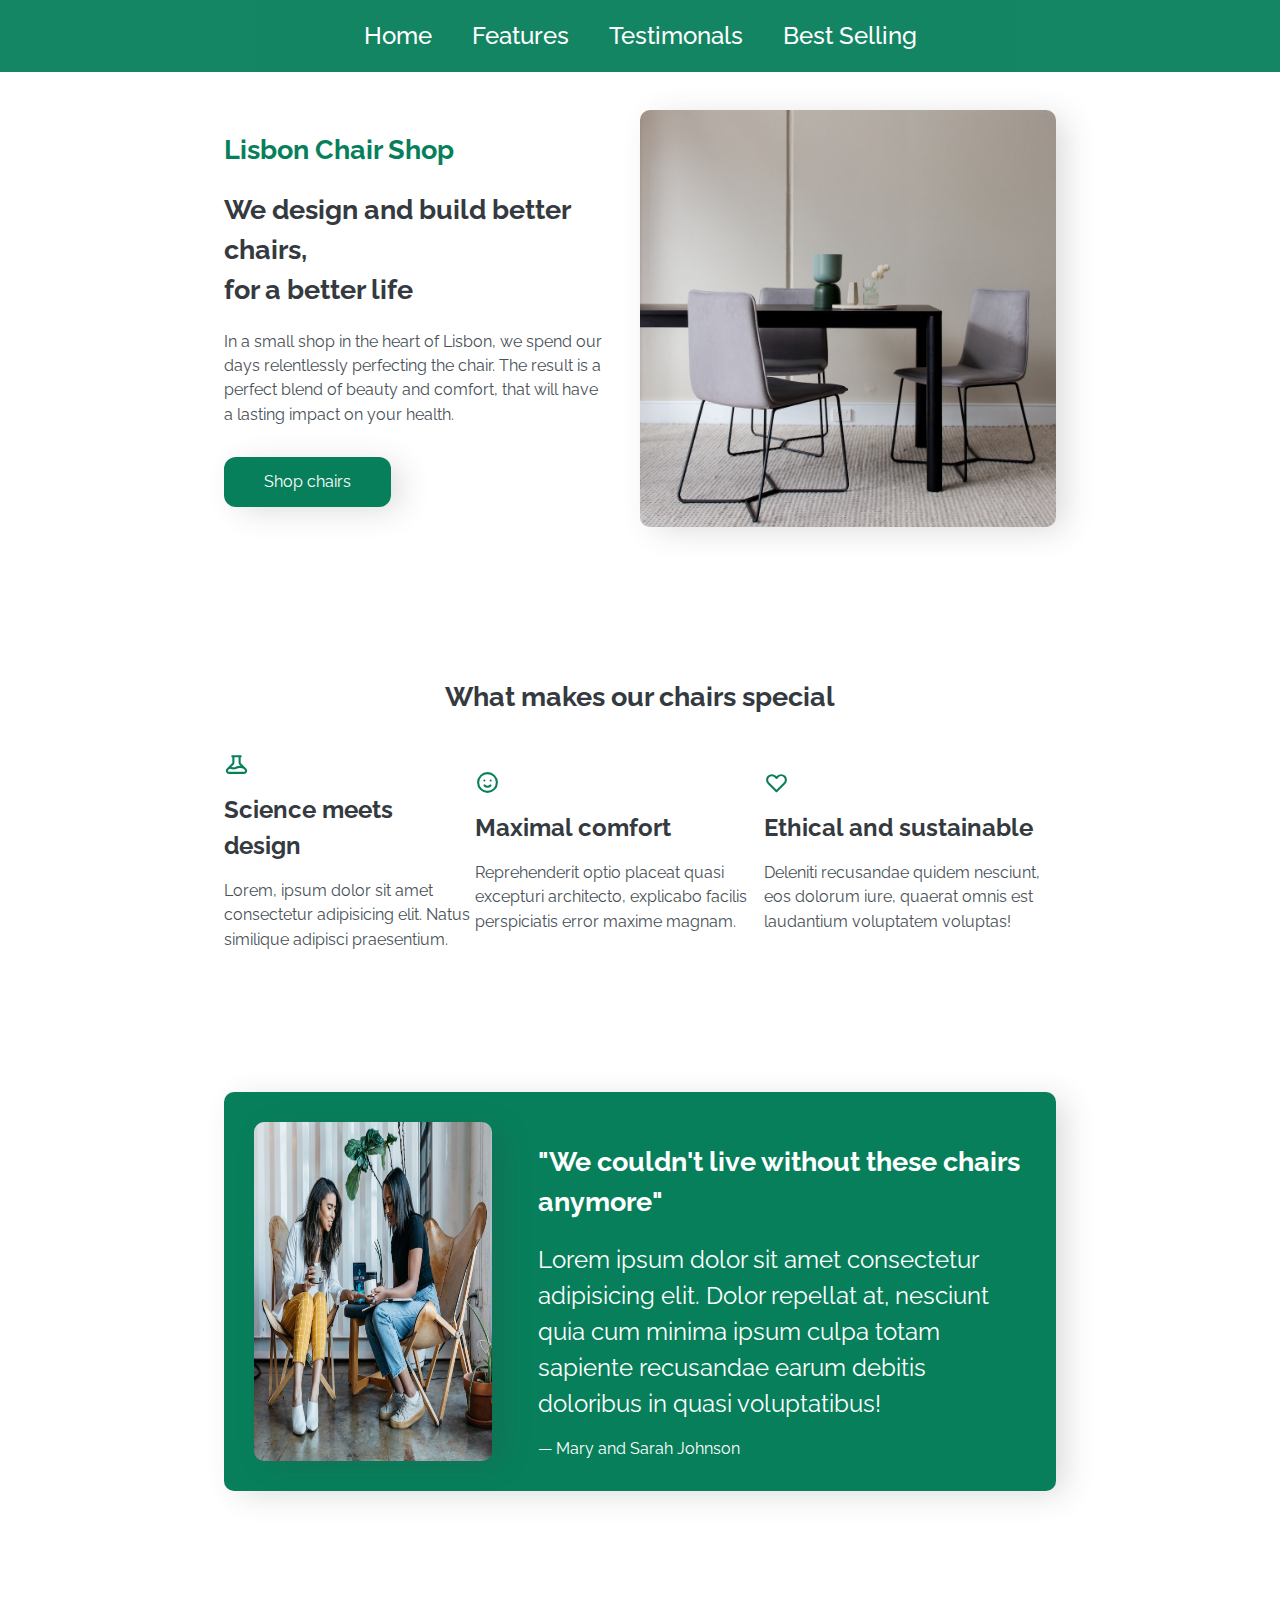
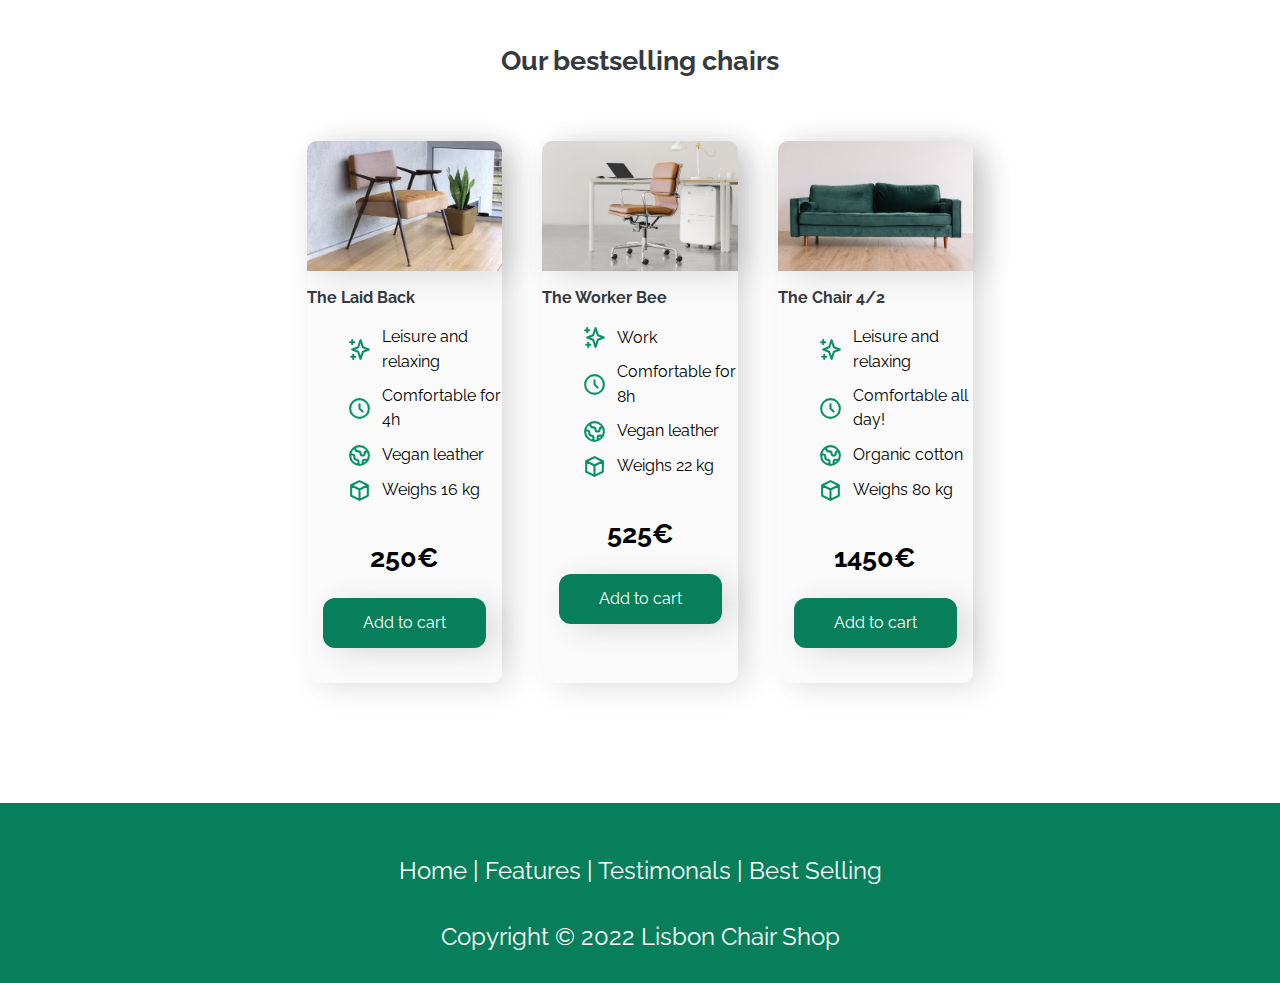
<file: index.html>
<!DOCTYPE html>
<html lang="en">

<head>
  <meta charset="UTF-8" />
  <meta http-equiv="X-UA-Compatible" content="IE=edge" />
  <meta name="viewport" content="width=device-width, initial-scale=1.0" />
  <!--  Font Awsome CDN  -->
  <link rel="stylesheet" href="https://cdnjs.cloudflare.com/ajax/libs/font-awesome/5.15.4/css/all.min.css" />
  <link rel="stylesheet" href="style.css" />
  <title>Lisbon Chair Shop</title>
</head>

<body>
  <main class="container">

    <!--! Home Section -->
    <section id="home-section">
      <!--! Navigation -->
      <nav>
        <!-- nav sites -->
        <div class="navbar-links">
          <a href="#home-setion" class="nav-link">Home</a>
          <a href="#features-section" class="nav-link">Features</a>
          <a href="#testimonials-section" class="nav-link">Testimonals</a>
          <a href="#best-selling-section" class="nav-link">Best Selling</a>
        </div>

        <!-- Font Awesome Icons -->
        <div class="icons">
          <div class="fas fa-bars" id="menu-btn"></div>
        </div>
      </nav>

      <!--! Header -->
      <header>
        <div class="header-container">
          <h1 class="heading-primary logo">Lisbon Chair Shop </h1>

          <h1 class="heading-primary">We design and build better chairs,<br>
            for a better life</h1>
          <p class="paragraph-secondary">
            In a small shop in the heart of Lisbon, we spend our days
            relentlessly perfecting the chair. The result is a perfect blend of
            beauty and comfort, that will have a lasting impact on your health.
          </p>
          <div class="flex home-btn">
            <a class="btn" href="#best-selling-section">Shop chairs</a>
          </div>
        </div>
        <img src="/img/hero.jpg" alt="photo" />
      </header>
    </section>
    <!--! Features Section -->
    <section id="features-section">
      <div class="flex">
        <h1 class="heading-primary">What makes our chairs special</h1>
      </div>
      <div class="features-container">
        <!-- svg #1 -->
        <div class="features-description">
          <svg xmlns=" http://www.w3.org/2000/svg" class="features-icon" fill="none" viewBox="0 0 24 24"
            stroke="currentColor">
            <path stroke-linecap="round" stroke-linejoin="round" stroke-width="2"
              d="M19.428 15.428a2 2 0 00-1.022-.547l-2.387-.477a6 6 0 00-3.86.517l-.318.158a6 6 0 01-3.86.517L6.05 15.21a2 2 0 00-1.806.547M8 4h8l-1 1v5.172a2 2 0 00.586 1.414l5 5c1.26 1.26.367 3.414-1.415 3.414H4.828c-1.782 0-2.674-2.154-1.414-3.414l5-5A2 2 0 009 10.172V5L8 4z" />
          </svg>
          <p class="paragraph-primary"><strong>Science meets design</strong></p>
          <p class="paragraph-secondary">
            Lorem, ipsum dolor sit amet consectetur adipisicing elit. Natus
            similique adipisci praesentium.
          </p>
        </div>

        <!-- svg #2 -->
        <div class="features-description">
          <svg xmlns="http://www.w3.org/2000/svg" class="features-icon" fill="none" viewBox="0 0 24 24"
            stroke="currentColor">
            <path stroke-linecap="round" stroke-linejoin="round" stroke-width="2"
              d="M14.828 14.828a4 4 0 01-5.656 0M9 10h.01M15 10h.01M21 12a9 9 0 11-18 0 9 9 0 0118 0z" />
          </svg>
          <p class="paragraph-primary ">
            <strong>Maximal comfort</strong>
          </p>
          <p class=" paragraph-secondary">
            Reprehenderit optio placeat quasi excepturi architecto, explicabo
            facilis perspiciatis error maxime magnam.
          </p>
        </div>

        <!-- svg #3 -->
        <div class="features-description">
          <svg xmlns="http://www.w3.org/2000/svg" class="features-icon" fill="none" viewBox="0 0 24 24"
            stroke="currentColor">
            <path stroke-linecap="round" stroke-linejoin="round" stroke-width="2"
              d="M4.318 6.318a4.5 4.5 0 000 6.364L12 20.364l7.682-7.682a4.5 4.5 0 00-6.364-6.364L12 7.636l-1.318-1.318a4.5 4.5 0 00-6.364 0z" />
          </svg>
          <p class="paragraph-primary">
            <strong>Ethical and sustainable</strong>
          </p>
          <p class="paragraph-secondary">
            Deleniti recusandae quidem nesciunt, eos dolorum iure, quaerat
            omnis est laudantium voluptatem voluptas!
          </p>
        </div>
      </div>
    </section>

    <!--! Testimonals Section -->
    <section id="testimonials-section">
      <div class="testimonials-container">
        <img src="/img/customers.jpg" alt="People sitting on chairs" />
        <div class="testimonial-box">
          <h2 class="heading-primary">
            "We couldn't live without these chairs anymore"
          </h2>
          <p class="paragraph-primary">
            Lorem ipsum dolor sit amet consectetur adipisicing elit. Dolor
            repellat at, nesciunt quia cum minima ipsum culpa totam sapiente
            recusandae earum debitis doloribus in quasi voluptatibus!
          </p>
          <p class="testimonial">&mdash; Mary and Sarah Johnson</p>
        </div>
      </div>
    </section>

    <section id="best-selling-section">
      <div class="flex">
        <h1 class="heading-primary">Our bestselling chairs</h1>
      </div>
      <div class="best-selling-container">
        <figure class="chair">
          <img src="/img/chair-1.jpg" alt="Chair" />
          <div class="chair-box">
            <h3 class="heading-tertiary">The Laid Back</h3>
            <ul class="chair-details">
              <li>
                <svg xmlns="http://www.w3.org/2000/svg" class="chair-icon" fill="none" viewBox="0 0 24 24"
                  stroke="currentColor">
                  <path stroke-linecap="round" stroke-linejoin="round" stroke-width="2"
                    d="M5 3v4M3 5h4M6 17v4m-2-2h4m5-16l2.286 6.857L21 12l-5.714 2.143L13 21l-2.286-6.857L5 12l5.714-2.143L13 3z" />
                </svg>
                <span>Leisure and relaxing</span>
              </li>
              <li>
                <svg xmlns="http://www.w3.org/2000/svg" class="chair-icon" fill="none" viewBox="0 0 24 24"
                  stroke="currentColor">
                  <path stroke-linecap="round" stroke-linejoin="round" stroke-width="2"
                    d="M12 8v4l3 3m6-3a9 9 0 11-18 0 9 9 0 0118 0z" />
                </svg>
                <span>Comfortable for 4h</span>
              </li>
              <li>
                <svg xmlns="http://www.w3.org/2000/svg" class="chair-icon" fill="none" viewBox="0 0 24 24"
                  stroke="currentColor">
                  <path stroke-linecap="round" stroke-linejoin="round" stroke-width="2"
                    d="M3.055 11H5a2 2 0 012 2v1a2 2 0 002 2 2 2 0 012 2v2.945M8 3.935V5.5A2.5 2.5 0 0010.5 8h.5a2 2 0 012 2 2 2 0 104 0 2 2 0 012-2h1.064M15 20.488V18a2 2 0 012-2h3.064M21 12a9 9 0 11-18 0 9 9 0 0118 0z" />
                </svg>
                <span>Vegan leather</span>
              </li>
              <li>
                <svg xmlns="http://www.w3.org/2000/svg" class="chair-icon" fill="none" viewBox="0 0 24 24"
                  stroke="currentColor">
                  <path stroke-linecap="round" stroke-linejoin="round" stroke-width="2"
                    d="M20 7l-8-4-8 4m16 0l-8 4m8-4v10l-8 4m0-10L4 7m8 4v10M4 7v10l8 4" />
                </svg>
                <span>Weighs 16 kg</span>
              </li>
            </ul>
            <div class="chair-price flex">
              <strong>250€</strong>
              <a href="/add_to_card.html" class="btn">Add to cart</a>
            </div>
          </div>
        </figure>

        <figure class="chair">
          <img src="/img/chair-2.jpg" alt="Chair" />
          <div class="chair-box">
            <h3 class="heading-tertiary">The Worker Bee</h3>
            <ul class="chair-details">
              <li>
                <svg xmlns="http://www.w3.org/2000/svg" class="chair-icon" fill="none" viewBox="0 0 24 24"
                  stroke="currentColor">
                  <path stroke-linecap="round" stroke-linejoin="round" stroke-width="2"
                    d="M5 3v4M3 5h4M6 17v4m-2-2h4m5-16l2.286 6.857L21 12l-5.714 2.143L13 21l-2.286-6.857L5 12l5.714-2.143L13 3z" />
                </svg>
                <span>Work</span>
              </li>
              <li>
                <svg xmlns="http://www.w3.org/2000/svg" class="chair-icon" fill="none" viewBox="0 0 24 24"
                  stroke="currentColor">
                  <path stroke-linecap="round" stroke-linejoin="round" stroke-width="2"
                    d="M12 8v4l3 3m6-3a9 9 0 11-18 0 9 9 0 0118 0z" />
                </svg>
                <span>Comfortable for 8h</span>
              </li>
              <li>
                <svg xmlns="http://www.w3.org/2000/svg" class="chair-icon" fill="none" viewBox="0 0 24 24"
                  stroke="currentColor">
                  <path stroke-linecap="round" stroke-linejoin="round" stroke-width="2"
                    d="M3.055 11H5a2 2 0 012 2v1a2 2 0 002 2 2 2 0 012 2v2.945M8 3.935V5.5A2.5 2.5 0 0010.5 8h.5a2 2 0 012 2 2 2 0 104 0 2 2 0 012-2h1.064M15 20.488V18a2 2 0 012-2h3.064M21 12a9 9 0 11-18 0 9 9 0 0118 0z" />
                </svg>
                <span>Vegan leather</span>
              </li>
              <li>
                <svg xmlns="http://www.w3.org/2000/svg" class="chair-icon" fill="none" viewBox="0 0 24 24"
                  stroke="currentColor">
                  <path stroke-linecap="round" stroke-linejoin="round" stroke-width="2"
                    d="M20 7l-8-4-8 4m16 0l-8 4m8-4v10l-8 4m0-10L4 7m8 4v10M4 7v10l8 4" />
                </svg>
                <span>Weighs 22 kg</span>
              </li>
            </ul>
            <div class="chair-price flex">
              <strong>525€</strong>
              <a href="/add_to_card.html" class="btn">Add to cart</a>
            </div>
          </div>
        </figure>

        <figure class="chair">
          <img src="/img/chair-3.jpg" alt="Chair" />
          <div class="chair-box">
            <h3 class="heading-tertiary">The Chair 4/2</h3>
            <ul class="chair-details">
              <li>
                <svg xmlns="http://www.w3.org/2000/svg" class="chair-icon" fill="none" viewBox="0 0 24 24"
                  stroke="currentColor">
                  <path stroke-linecap="round" stroke-linejoin="round" stroke-width="2"
                    d="M5 3v4M3 5h4M6 17v4m-2-2h4m5-16l2.286 6.857L21 12l-5.714 2.143L13 21l-2.286-6.857L5 12l5.714-2.143L13 3z" />
                </svg>
                <span>Leisure and relaxing</span>
              </li>
              <li>
                <svg xmlns="http://www.w3.org/2000/svg" class="chair-icon" fill="none" viewBox="0 0 24 24"
                  stroke="currentColor">
                  <path stroke-linecap="round" stroke-linejoin="round" stroke-width="2"
                    d="M12 8v4l3 3m6-3a9 9 0 11-18 0 9 9 0 0118 0z" />
                </svg>
                <span>Comfortable all day!</span>
              </li>
              <li>
                <svg xmlns="http://www.w3.org/2000/svg" class="chair-icon" fill="none" viewBox="0 0 24 24"
                  stroke="currentColor">
                  <path stroke-linecap="round" stroke-linejoin="round" stroke-width="2"
                    d="M3.055 11H5a2 2 0 012 2v1a2 2 0 002 2 2 2 0 012 2v2.945M8 3.935V5.5A2.5 2.5 0 0010.5 8h.5a2 2 0 012 2 2 2 0 104 0 2 2 0 012-2h1.064M15 20.488V18a2 2 0 012-2h3.064M21 12a9 9 0 11-18 0 9 9 0 0118 0z" />
                </svg>
                <span>Organic cotton</span>
              </li>
              <li>
                <svg xmlns="http://www.w3.org/2000/svg" class="chair-icon" fill="none" viewBox="0 0 24 24"
                  stroke="currentColor">
                  <path stroke-linecap="round" stroke-linejoin="round" stroke-width="2"
                    d="M20 7l-8-4-8 4m16 0l-8 4m8-4v10l-8 4m0-10L4 7m8 4v10M4 7v10l8 4" />
                </svg>
                <span>Weighs 80 kg</span>
              </li>
            </ul>
            <div class="chair-price flex">
              <strong>1450€</strong>
              <a href="/add_to_card.html" class="btn">Add to cart</a>
            </div>
          </div>
        </figure>
      </div>
    </section>
  </main>

  <footer>

    <div class="footer-links">
      <a href="#home-section" class="footer-link">Home</a> <span>|</span>
      <a href="#features-section" class="footer-link">Features</a> <span>|</span>
      <a href="#testimonials-section" class="footer-link">Testimonals</a> <span>|</span>
      <a href="#best-selling-section" class="footer-link">Best Selling</a>
    </div>

    <div class="copyright flex">
      Copyright &copy; 2022 Lisbon Chair Shop
    </div>
  </footer>

</body>

<script>
  // Burger menu

  const menuBtn = document.querySelector("#menu-btn");
  const navbar = document.querySelector(".navbar-links");
  const navlink = document.querySelector(".nav-link");

  menuBtn.addEventListener("click", () => {
    menuBtn.classList.toggle("active");
    navbar.classList.toggle("active");
  });


  navbar.addEventListener("click", () => {
    menuBtn.classList.remove("active");
    navbar.classList.remove("active");
  });
</script>

</html>
</file>
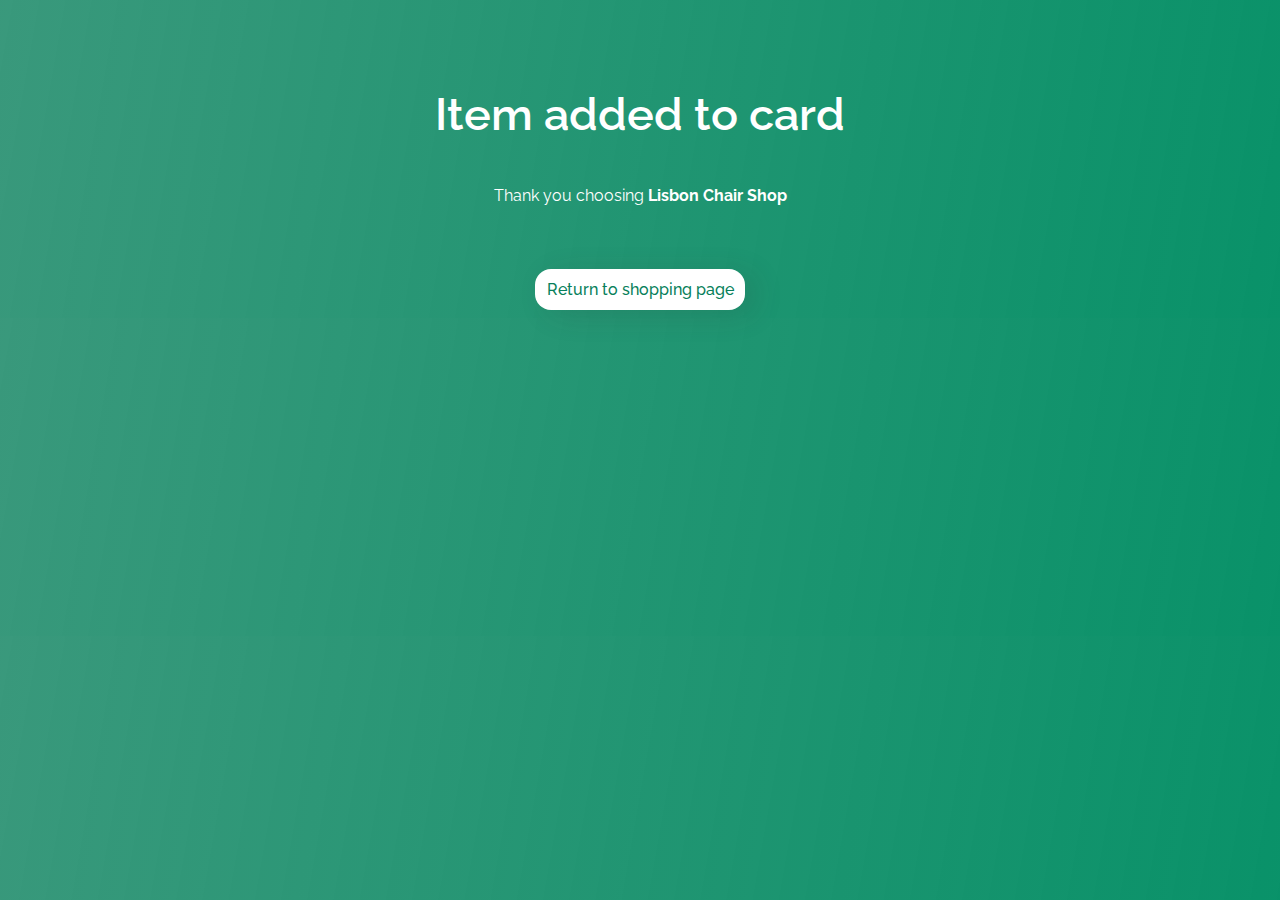
<file: add_to_card.html>
<!DOCTYPE html>
<html lang="en">

<head>
    <meta charset="UTF-8">
    <meta http-equiv="X-UA-Compatible" content="IE=edge">
    <meta name="viewport" content="width=device-width, initial-scale=1.0">
    <title>Added to Card</title>
</head>

<style>
    @import url('https://fonts.googleapis.com/css2?family=Raleway:wght@200;300;400;500;600;700;900&display=swap');

    body {
        font-family: 'Raleway', sans-serif;
        background-image: linear-gradient(100deg, rgba(8, 127, 91, .8) 0%, rgba(9, 146, 104.8) 100%);
        color: #fff;
        display: grid;
        place-items: center;
    }

    h1 {
        margin-top: 5rem;
        font-size: clamp(1.5rem, 2vw + 1.4rem, 2.8rem);
        font-weight: 600;
    }

    p {
        font-size: clamp(1rem, 1vw + .2rem, 1.8rem);
    }

    a {
        text-decoration: none;
        background-color: #fff;
        color: #087f5b;
        margin-top: 3rem;
        border-radius: 1rem;
        box-shadow: 11px 5px 32px -4px rgba(54, 54, 54, 0.2);
        padding: .7rem;
        font-size: clamp(1rem, 1vw, 1.8rem);
        font-weight: 500;
    }

    a:hover {
        background-color: whitesmoke;
    }
</style>

<body>
    <h1>Item added to card</h1>
    <p>Thank you choosing <strong>Lisbon Chair Shop</strong></p>

    <a href="/index.html">Return to shopping page</a>

</body>

</html>
</file>
<file: style.css>
@import url('https://fonts.googleapis.com/css2?family=Raleway:wght@200;300;400;500;600;700;900&display=swap');

/* Custom variables */
:root {
  /* colors */
  --clr-primary: #087f5b;
  --clr-secondary: #099268;
  --clr-text-primary: #343a40;
  --clr-text-secondary: #495057;


  /* color effects */
  --box-shadow: 11px 5px 32px -4px rgba(54, 54, 54, 0.2);

  /* font sizes */
  --fs-primary: clamp(1.8rem, 2vw + .1rem, 2.8rem);
  --fs-secondary: clamp(1.6rem, 1.4vw + .8rem, 2.4rem);
  --fs-tertiary: clamp(1.3rem, .8vw + .6rem, 1.8rem);


  /* line height */
  --lh-primary: 1.5;
  --ln-secondary: 1.25;
  --ln-tertiary: 1;


  /* width*/
  --width-primary: min(85%, 1800px);

}

/* Base reset */

/* Box sizing rules */
*,
*::before,
*::after {
  box-sizing: border-box;
}

/* Remove default margin */
body,
h1,
h2,
h3,
h4,
p,
figure,
blockquote,
dl,
dd {
  margin: 0;
}

/* Remove list styles on ul, ol elements with a list role, which suggests default styling will be removed */
ul[role='list'],
ol[role='list'],
a {
  list-style: none;
  text-decoration: none;

}

a {
  color: inherit;
}

/* Set core root defaults */
html:focus-within {
  scroll-behavior: smooth;
}

/* set the font size of 1rem to 10px */
html {
  font-size: 62.5%;
  scroll-behavior: smooth;
}

html,
body {
  overflow-x: hidden;
}

/* Set core body defaults */
body {
  min-height: 100vh;
  margin-inline: auto;
  text-rendering: optimizeSpeed;
  line-height: var(--lh-primary);
  font-family: 'Raleway', sans-serif;
}

.container {
  max-width: var(--width-primary);
  margin-inline: auto;
}

/* Make images easier to work with */
img,
picture {
  max-width: 100%;
  display: block;
  border-radius: 1rem;
  box-shadow: var(--box-shadow);
}

/* SVG's */
svg {
  max-width: 2.5rem;
}

/* Inherit fonts for inputs and buttons */
input,
button,
textarea,
select {
  font: inherit;
}

/* Remove all animations, transitions and smooth scroll for people that prefer not to see them */
@media (prefers-reduced-motion: reduce) {
  html:focus-within {
    scroll-behavior: auto;
  }

  *,
  *::before,
  *::after {
    animation-duration: 0.01ms !important;
    animation-iteration-count: 1 !important;
    transition-duration: 0.01ms !important;
    scroll-behavior: auto !important;
  }
}

/* UTILITIES */

/* LAYOUTS */
.flex {
  display: flex;
  justify-content: center;
  align-items: center;
}

/* TYPOGRAHPY */

/* Heading's */
.heading-primary {
  font-size: var(--fs-primary);
  color: var(--clr-text-primary);
  margin: 2rem 0;
}

.heading-secondary {
  font-size: var(--fs-secondary);
  color: var(--clr-text-primary);
  margin: 2rem 0;
}

.heading-tertiary {
  font-size: var(--fs-tertiary);
  color: var(--clr-text-primary);
  margin: 1.5rem 0;
}

/* Paragraphs */
.paragraph-primary {
  font-size: var(--fs-secondary);
  color: var(--clr-text-primary);
  line-height: var(--ln-primary);
  margin-bottom: 1.5rem;
}

.paragraph-secondary {
  font-size: var(--fs-tertiary);
  color: var(--clr-text-secondary);
  line-height: var(--ln-primary);
  margin-bottom: 1rem;
}




/* BUTTON STYLES */
.btn {
  font-size: var(--fs-tertiary);
  background-color: var(--clr-primary);
  color: #fff;
  border: none;
  border-radius: 1.2rem;
  cursor: pointer;
  max-width: 11rem;
  max-height: 2.9rem;
  margin: 2rem 0;
  padding: 1.6rem;
  display: grid;
  place-content: center;
  box-shadow: var(--box-shadow);
}

/* BUTTON HOVER ANIMATIONS */
.btn:hover {
  background-color: var(--clr-secondary);
}




/* NAV BAR */
nav {
  display: flex;
  align-items: center;
  justify-content: space-between;
  margin: 3rem 0 5rem 0;
}

.navbar-links {
  display: none;
  background-color: var(--clr-primary);
  opacity: 95%;
  position: absolute;
  top: 0;
  right: 0;
  width: 100%;
  height: 22vh;
  padding: 1rem 1rem;
}

.nav-link {
  font-size: var(--fs-secondary);
  font-weight: 400;
  color: #fff;
  font-weight: 600;
}

.nav-link:hover,
.nav-link:active {
  background-color: var(--clr-secondary);
}

/* Buger menu styles - start*/

#menu-btn {
  display: inline-block;
  position: absolute;
  top: 2rem;
  right: 2rem;
  font-size: 2.5rem;

}

.active {
  display: flex;
  flex-direction: column;
  gap: 1rem;
  text-align: left;
}

.active>*:hover {
  color: var(--clr-text-primary);
  background-color: var(--clr-secondary-100);
}

/* Buger menu styles - end*/

/* Sections */
#home-section,
#features-section,
#testimonials-section {
  margin-bottom: 13rem;
}

#best-selling-section {
  margin-bottom: 8rem;
}

/* Home Section */


.logo {
  color: var(--clr-primary);
}

/* Features Section */
.features-description {
  display: grid;
  place-items: center;
}

.features-description p {
  text-align: center;
}

.features-icon {
  margin: 1.5rem 0;
  color: var(--clr-primary);
}


/* Testimonials Section */
.testimonials-container {
  background-color: var(--clr-primary);
  padding: 2rem;
  border-radius: 1rem;
  box-shadow: var(--box-shadow);
}

.testimonials-container p,
.testimonials-container h2 {
  color: #fff;
}

.testimonial {
  font-size: var(--fs-tertiary);
}

.chair-details li {
  display: flex;
  align-items: center;
  gap: 1rem;
  list-style: none;
  margin-bottom: 1rem;
  font-size: var(--fs-tertiary);
}

.chair {
  background-color: rgb(250, 250, 250);
  box-shadow: var(--box-shadow);
  border-radius: 1rem;
  margin-bottom: 4rem;
}

.chair img {
  border-bottom-left-radius: 0;
  border-bottom-right-radius: 0;
}

.chair-details svg {
  color: var(--clr-secondary);
}

.chair-price {
  flex-direction: column;
  margin: 1.5rem auto;
  font-size: var(--fs-primary);
}

footer {
  height: 20vh;
  background-color: var(--clr-primary);
  color: #fff;
  font-size: var(--fs-secondary);
  width: 100%;
}

.footer-links {
  padding: 2rem;
  text-align: center;
  margin-inline: auto;
}

.copyright {
  padding: 1rem;
}

/* Media Queries */

@media screen and (min-width:900px) {

  body {

  }

  .container {
    max-width: 65vw;
  }

  /* burger menu */

  .icons {
    display: none;
  }

  /* Utilities */

  .btn {
    max-width: 20rem;
    padding: 2.5rem 4rem;
  }



  /* Navigation */

  nav {
    margin-bottom: 8rem;
  }

  .navbar-links {
    width:100vw;
    height: 8vh;
    display: flex;
    justify-content: center;
    align-items: center;
  }

  .nav-link {
    font-weight: 500;
    padding: 1rem;
    margin: 1rem;
    transform: scale(1);
    transition: all .1s ease-in;
  }

  .nav-link:hover {
    transform: scale(1.1);
  }


  /* Home Section */

  header>* {
    max-width: 50%;
  }

  header {
    display: flex;
  }

  .header-container {
    margin-right: 3.5rem;
  }

  .home-btn {
    justify-content: start;
  }

  /* Features Section */



  .features-container {
    display: flex;
    justify-content: center;
    align-items: center;
  }


  .features-description {
    display: flex;
    flex-direction: column;
    align-items: flex-start;
  }

  .features-description p {
    text-align: left;
  }

  /* Testimonials */



  .testimonials-container {
    display: flex;
    gap: 2.6rem;
  }

  .testimonials-container>* {
    margin: 1rem;
  }

  .testimonials-container img {
    max-width: 30%;
  }

  .testimonial {
    font-size: var(--fs-tertiary);
  }

  /* Best Selling Section */

  #best-selling-section {
    display: flex;
    flex-direction: column;
    justify-content: center;
    align-items: center;
  }

  .best-selling-container {
    margin-top: 4rem;
    display: flex;
    gap: 4rem;
    max-width: 80%;
  }

  .chair {
    background-color: rgb(250, 250, 250);
    box-shadow: var(--box-shadow);
    max-width: 80%;
    border-radius: 1rem;
  }

  .chair img {
    border-bottom-left-radius: 0;
    border-bottom-right-radius: 0;
  }

  .chair-price strong {
    margin-top: 2rem;
  }

  .footer-links {
    padding-top: 5rem;
  }

}
</file>
